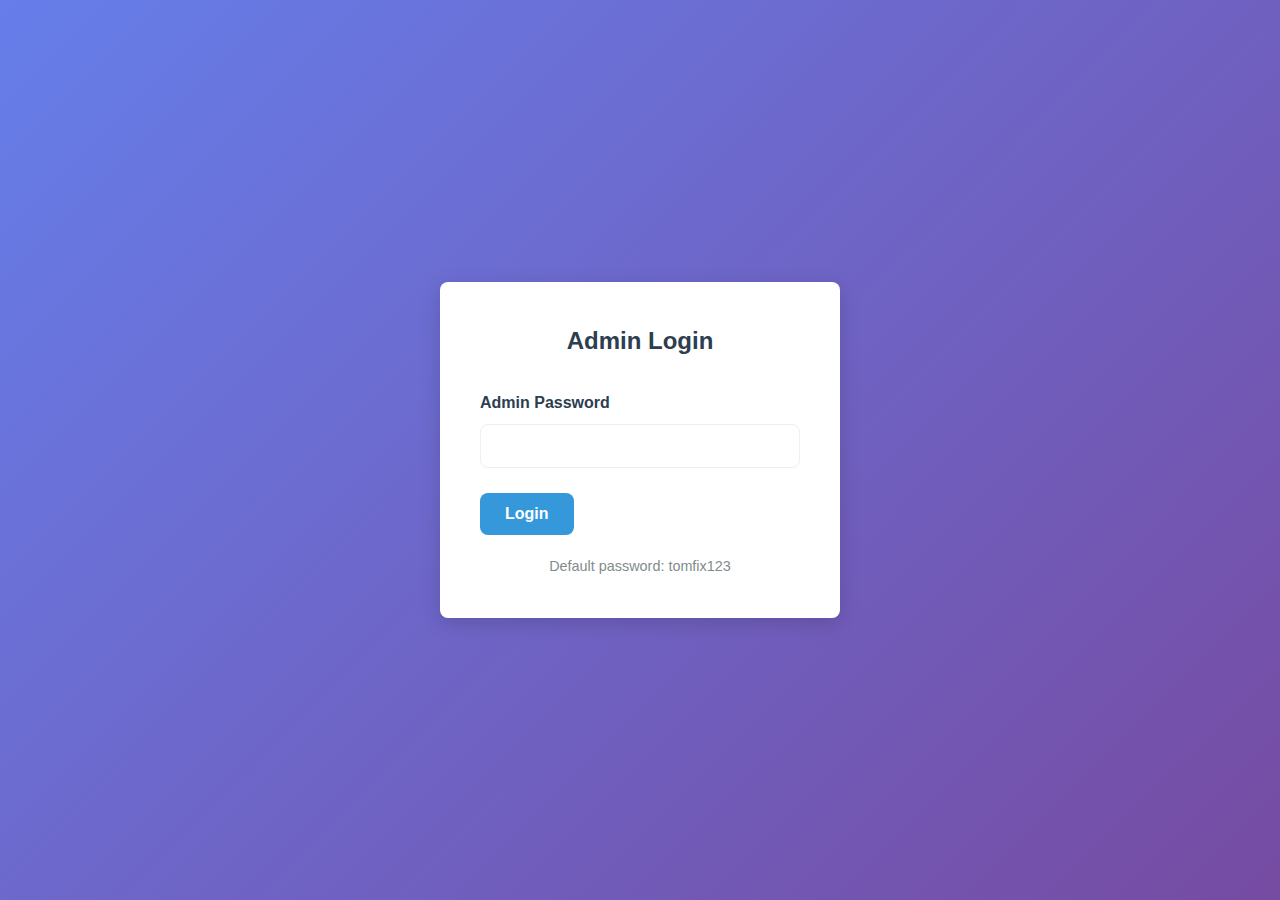
<file: admin-login.html>
<!DOCTYPE html>
<html lang="en">
<head>
    <meta charset="UTF-8">
    <meta name="viewport" content="width=device-width, initial-scale=1.0">
    <title>Admin Login - TOMFIXSITE</title>
    <link rel="stylesheet" href="styles.css">
</head>
<body class="admin-login-body">
    <div class="admin-login-container">
        <div class="admin-login-form">
            <h2>Admin Login</h2>
            <form id="login-form">
                <div class="form-group">
                    <label for="password">Admin Password</label>
                    <input type="password" id="password" name="password" required>
                </div>
                <button type="submit" class="btn primary-btn">Login</button>
            </form>
            <p class="login-note">Default password: tomfix123</p>
        </div>
    </div>

    <script src="js/config.js"></script>
    <script src="js/main.js"></script>
    <script>
        document.getElementById('login-form').addEventListener('submit', function(e) {
            e.preventDefault();
            const password = document.getElementById('password').value;
            
            if (adminLogin(password)) {
                window.location.href = 'admin.html';
            } else {
                alert('Invalid password!');
            }
        });
    </script>
</body>
</html>
</file>
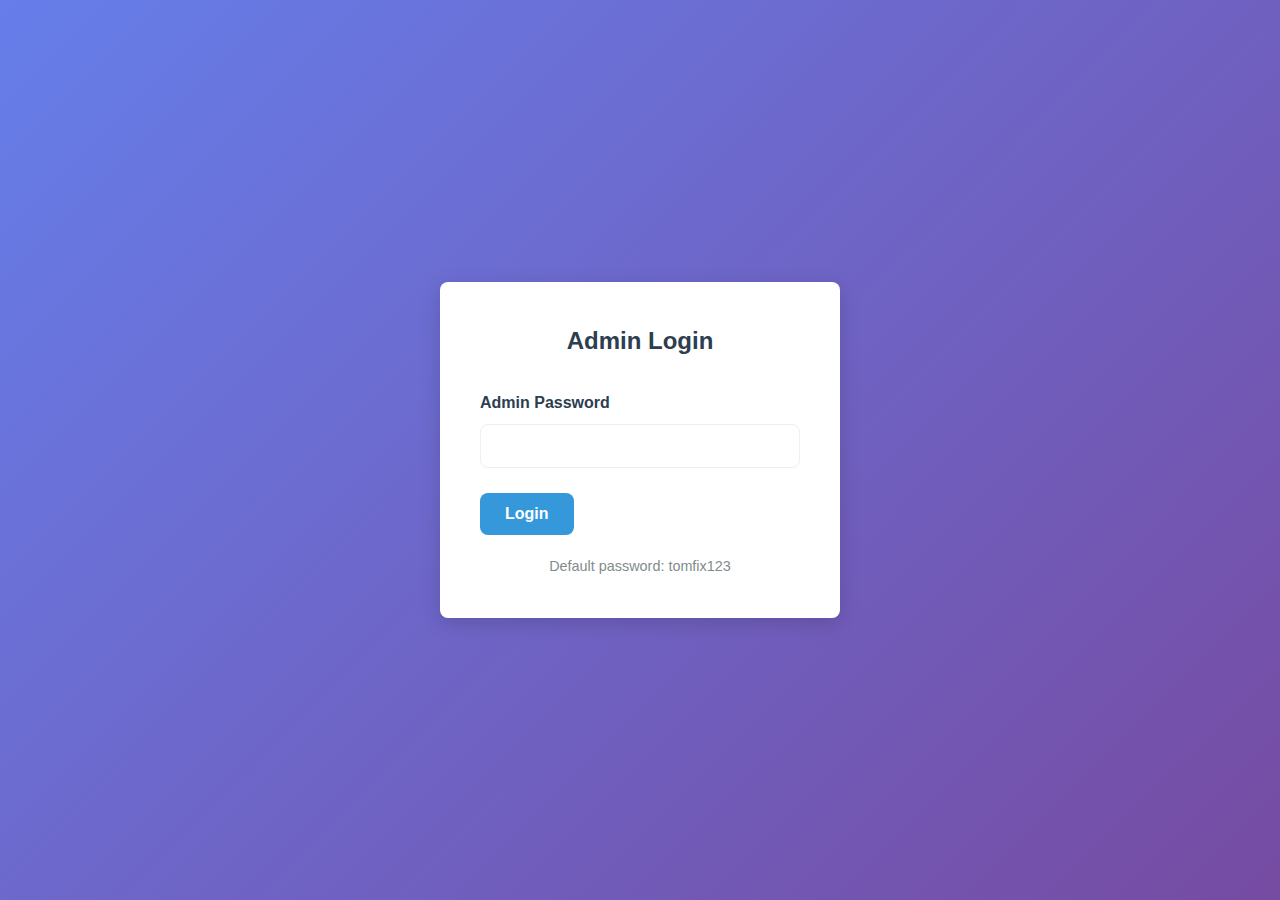
<file: admin.html>
<!DOCTYPE html>
<html lang="en">
<head>
    <meta charset="UTF-8">
    <meta name="viewport" content="width=device-width, initial-scale=1.0">
    <title>Admin - TOMFIXSITE</title>
    <link rel="stylesheet" href="styles.css">
    <link href="https://cdnjs.cloudflare.com/ajax/libs/font-awesome/6.0.0/css/all.min.css" rel="stylesheet">
</head>
<body class="admin-body">
    <header>
        <nav class="navbar">
            <div class="nav-container">
                <div class="logo">
                    <h1>TOMFIXSITE Admin</h1>
                </div>
                <div class="nav-links">
                    <a href="index.html">View Site</a>
                    <a href="#" id="logout-btn">Logout</a>
                </div>
            </div>
        </nav>
    </header>

    <div class="admin-container">
        <div class="admin-sidebar">
            <ul class="admin-menu">
                <li><a href="#dashboard" class="admin-menu-item active" data-tab="dashboard">Dashboard</a></li>
                <li><a href="#upload" class="admin-menu-item" data-tab="upload">Upload Poster</a></li>
                <li><a href="#manage" class="admin-menu-item" data-tab="manage">Manage Posters</a></li>
            </ul>
        </div>

        <div class="admin-content">
            <!-- Dashboard Tab -->
            <div id="dashboard-tab" class="admin-tab active">
                <h2>Dashboard Overview</h2>
                <div class="stats-grid">
                    <div class="stat-card">
                        <h3>Total Posters</h3>
                        <p id="total-posters">0</p>
                    </div>
                    <div class="stat-card">
                        <h3>Public Posters</h3>
                        <p id="public-posters">0</p>
                    </div>
                    <div class="stat-card">
                        <h3>Private Posters</h3>
                        <p id="private-posters">0</p>
                    </div>
                </div>
            </div>

            <!-- Upload Poster Tab -->
            <div id="upload-tab" class="admin-tab">
                <h2>Upload New Poster</h2>
                <form id="upload-poster-form" class="admin-form">
                    <div class="form-group">
                        <label for="poster-title">Poster Title *</label>
                        <input type="text" id="poster-title" name="title" required>
                    </div>
                    
                    <div class="form-group">
                        <label for="poster-category">Category *</label>
                        <select id="poster-category" name="category" required>
                            <option value="public">Public</option>
                            <option value="private">Private</option>
                            <option value="professional">Professional</option>
                        </select>
                    </div>
                    
                    <div class="form-group">
                        <label for="poster-description">Description *</label>
                        <textarea id="poster-description" name="description" rows="3" required></textarea>
                    </div>
                    
                    <div class="form-group">
                        <label for="poster-tags">Tags (comma separated)</label>
                        <input type="text" id="poster-tags" name="tags" placeholder="business, corporate, event">
                    </div>
                    
                    <div class="form-group">
                        <label for="poster-image">Upload Poster Image *</label>
                        <input type="file" id="poster-image" name="image" accept="image/*" required>
                        <small>Select image to upload (JPG, PNG, etc.)</small>
                        <div id="image-preview" class="image-preview"></div>
                    </div>
                    
                    <div class="form-group">
                        <label for="poster-download">Download URL *</label>
                        <input type="url" id="poster-download" name="downloadUrl" required placeholder="https://drive.google.com/your-poster.pdf">
                        <small>Link where users can download the high-quality version</small>
                    </div>
                    
                    <button type="submit" class="btn primary-btn" id="upload-btn">
                        <i class="fas fa-upload"></i> Upload Poster
                    </button>
                </form>
            </div>

            <!-- Manage Posters Tab -->
            <div id="manage-tab" class="admin-tab">
                <h2>Manage Posters</h2>
                <div class="admin-table-container">
                    <table class="admin-table">
                        <thead>
                            <tr>
                                <th>Title</th>
                                <th>Category</th>
                                <th>Image</th>
                                <th>Actions</th>
                            </tr>
                        </thead>
                        <tbody id="posters-table-body">
                            <!-- Posters loaded here -->
                        </tbody>
                    </table>
                </div>
            </div>
        </div>
    </div>

    <div id="admin-success-message" class="success-message">
        <p>Operation completed successfully!</p>
    </div>

    <script src="js/config.js"></script>
    <script src="js/main.js"></script>
    <script src="js/admin.js"></script>
</body>
</html>
</file>
<file: styles.css>
/* Reset and Base Styles */
* {
    margin: 0;
    padding: 0;
    box-sizing: border-box;
}

:root {
    --primary-color: #3498db;
    --primary-dark: #2980b9;
    --secondary-color: #2c3e50;
    --accent-color: #e74c3c;
    --success-color: #27ae60;
    --warning-color: #f39c12;
    --light-bg: #f8f9fa;
    --dark-bg: #2c3e50;
    --text-dark: #2c3e50;
    --text-light: #7f8c8d;
    --white: #ffffff;
    --border-color: #ecf0f1;
    --shadow: 0 2px 10px rgba(0,0,0,0.1);
    --shadow-lg: 0 5px 20px rgba(0,0,0,0.15);
    --border-radius: 8px;
    --transition: all 0.3s ease;
}

body {
    font-family: 'Segoe UI', Tahoma, Geneva, Verdana, sans-serif;
    line-height: 1.6;
    color: var(--text-dark);
    background-color: var(--light-bg);
}

.container {
    max-width: 1200px;
    margin: 0 auto;
    padding: 0 20px;
}

/* Header & Navigation */
.navbar {
    background-color: var(--white);
    box-shadow: var(--shadow);
    position: fixed;
    width: 100%;
    top: 0;
    z-index: 1000;
    backdrop-filter: blur(10px);
}

.nav-container {
    display: flex;
    justify-content: space-between;
    align-items: center;
    padding: 15px 20px;
    max-width: 1200px;
    margin: 0 auto;
}

.logo h1 {
    color: var(--secondary-color);
    font-size: 1.8rem;
    font-weight: 700;
}

.logo a {
    text-decoration: none;
    color: inherit;
}

.nav-links {
    display: flex;
    gap: 30px;
}

.nav-links a {
    text-decoration: none;
    color: var(--text-dark);
    font-weight: 500;
    transition: var(--transition);
    padding: 8px 0;
    position: relative;
}

.nav-links a:hover {
    color: var(--primary-color);
}

.nav-links a.active {
    color: var(--primary-color);
    font-weight: 600;
}

.nav-links a.active::after {
    content: '';
    position: absolute;
    bottom: 0;
    left: 0;
    width: 100%;
    height: 2px;
    background-color: var(--primary-color);
}

.admin-link {
    color: var(--accent-color) !important;
    font-weight: 600;
}

.contact-buttons {
    display: flex;
    gap: 10px;
}

.contact-btn {
    padding: 8px 15px;
    border-radius: var(--border-radius);
    text-decoration: none;
    font-weight: 500;
    transition: var(--transition);
    display: flex;
    align-items: center;
    gap: 5px;
    font-size: 0.9rem;
}

.call-btn {
    background-color: var(--light-bg);
    color: var(--text-dark);
    border: 1px solid var(--border-color);
}

.whatsapp-btn {
    background-color: #25D366;
    color: var(--white);
}

.contact-btn:hover {
    transform: translateY(-2px);
    box-shadow: var(--shadow);
}

/* Hero Section */
.hero {
    background: linear-gradient(135deg, #667eea 0%, #764ba2 100%);
    color: var(--white);
    padding: 150px 20px 100px;
    text-align: center;
    margin-top: 70px;
    position: relative;
    overflow: hidden;
}

.hero::before {
    content: '';
    position: absolute;
    top: 0;
    left: 0;
    right: 0;
    bottom: 0;
    background: url('data:image/svg+xml,<svg xmlns="http://www.w3.org/2000/svg" viewBox="0 0 1000 1000"><polygon fill="rgba(255,255,255,0.05)" points="0,1000 1000,0 1000,1000"/></svg>');
    background-size: cover;
}

.hero-content {
    position: relative;
    z-index: 1;
}

.hero-content h1 {
    font-size: 3rem;
    margin-bottom: 20px;
    font-weight: 700;
    text-shadow: 2px 2px 4px rgba(0,0,0,0.3);
}

.hero-content p {
    font-size: 1.2rem;
    margin-bottom: 30px;
    opacity: 0.9;
    max-width: 600px;
    margin-left: auto;
    margin-right: auto;
}

.hero-buttons {
    display: flex;
    gap: 15px;
    justify-content: center;
    flex-wrap: wrap;
}

.btn {
    padding: 12px 25px;
    border-radius: var(--border-radius);
    text-decoration: none;
    font-weight: 600;
    transition: var(--transition);
    border: none;
    cursor: pointer;
    display: inline-block;
    text-align: center;
    font-size: 1rem;
}

.primary-btn {
    background-color: var(--primary-color);
    color: var(--white);
}

.primary-btn:hover {
    background-color: var(--primary-dark);
    transform: translateY(-3px);
    box-shadow: var(--shadow-lg);
}

.secondary-btn {
    background-color: transparent;
    color: var(--white);
    border: 2px solid var(--white);
}

.secondary-btn:hover {
    background-color: var(--white);
    color: var(--text-dark);
    transform: translateY(-3px);
    box-shadow: var(--shadow-lg);
}

/* Featured Section */
.featured-section {
    padding: 80px 0;
    background-color: var(--white);
}

.featured-section h2 {
    text-align: center;
    margin-bottom: 40px;
    font-size: 2.5rem;
    color: var(--secondary-color);
    font-weight: 700;
}

.featured-grid {
    display: grid;
    grid-template-columns: repeat(auto-fit, minmax(300px, 1fr));
    gap: 25px;
    margin-bottom: 40px;
}

.view-all {
    text-align: center;
}

/* Gallery Section */
.gallery-section {
    padding: 80px 0;
    background-color: var(--white);
}

.gallery-section h2 {
    text-align: center;
    margin-bottom: 40px;
    font-size: 2.5rem;
    color: var(--secondary-color);
    font-weight: 700;
}

.category-filters {
    display: flex;
    justify-content: center;
    gap: 15px;
    margin-bottom: 30px;
    flex-wrap: wrap;
}

.filter-btn {
    padding: 10px 20px;
    background-color: var(--light-bg);
    border: 1px solid var(--border-color);
    border-radius: var(--border-radius);
    cursor: pointer;
    transition: var(--transition);
    font-weight: 500;
}

.filter-btn.active, .filter-btn:hover {
    background-color: var(--primary-color);
    color: var(--white);
    border-color: var(--primary-color);
}

.search-container {
    position: relative;
    max-width: 500px;
    margin: 0 auto 40px;
}

.search-container input {
    width: 100%;
    padding: 12px 20px 12px 45px;
    border: 1px solid var(--border-color);
    border-radius: var(--border-radius);
    font-size: 1rem;
    transition: var(--transition);
}

.search-container input:focus {
    outline: none;
    border-color: var(--primary-color);
    box-shadow: 0 0 0 3px rgba(52, 152, 219, 0.1);
}

.search-container i {
    position: absolute;
    left: 15px;
    top: 50%;
    transform: translateY(-50%);
    color: var(--text-light);
}

.gallery-grid {
    display: grid;
    grid-template-columns: repeat(auto-fill, minmax(280px, 1fr));
    gap: 25px;
}

.poster-card {
    background: var(--white);
    border-radius: var(--border-radius);
    overflow: hidden;
    box-shadow: var(--shadow);
    transition: var(--transition);
    cursor: pointer;
}

.poster-card:hover {
    transform: translateY(-5px);
    box-shadow: var(--shadow-lg);
}

.poster-image {
    width: 100%;
    height: 200px;
    object-fit: cover;
    transition: var(--transition);
}

.poster-card:hover .poster-image {
    transform: scale(1.05);
}

.poster-info {
    padding: 20px;
}

.poster-title {
    font-weight: 600;
    margin-bottom: 8px;
    color: var(--secondary-color);
    font-size: 1.1rem;
}

.poster-category {
    display: inline-block;
    padding: 4px 12px;
    border-radius: 20px;
    font-size: 0.8rem;
    margin-bottom: 12px;
    font-weight: 500;
}

.category-public {
    background-color: #e8f5e9;
    color: #2e7d32;
}

.category-private {
    background-color: #fff3e0;
    color: #ef6c00;
}

.category-professional {
    background-color: #e3f2fd;
    color: #1565c0;
}

/* Request Section */
.request-section {
    padding: 80px 0;
    background-color: var(--light-bg);
}

.request-section h2 {
    text-align: center;
    margin-bottom: 40px;
    font-size: 2.5rem;
    color: var(--secondary-color);
    font-weight: 700;
}

.request-form {
    max-width: 600px;
    margin: 0 auto;
    background: var(--white);
    padding: 40px;
    border-radius: var(--border-radius);
    box-shadow: var(--shadow);
}

.form-group {
    margin-bottom: 25px;
}

.form-group label {
    display: block;
    margin-bottom: 8px;
    font-weight: 600;
    color: var(--secondary-color);
}

.form-group input,
.form-group textarea,
.form-group select {
    width: 100%;
    padding: 12px 15px;
    border: 1px solid var(--border-color);
    border-radius: var(--border-radius);
    font-size: 1rem;
    font-family: inherit;
    transition: var(--transition);
}

.form-group input:focus,
.form-group textarea:focus,
.form-group select:focus {
    outline: none;
    border-color: var(--primary-color);
    box-shadow: 0 0 0 3px rgba(52, 152, 219, 0.1);
}

.form-group textarea {
    resize: vertical;
    min-height: 100px;
}

/* Footer */
footer {
    background-color: var(--dark-bg);
    color: var(--white);
    padding: 50px 0 20px;
}

.footer-content {
    display: grid;
    grid-template-columns: repeat(auto-fit, minmax(250px, 1fr));
    gap: 30px;
    margin-bottom: 30px;
}

.footer-section h3,
.footer-section h4 {
    margin-bottom: 15px;
    color: var(--white);
}

.footer-section p {
    color: #bdc3c7;
    line-height: 1.6;
}

.footer-contact {
    display: flex;
    flex-direction: column;
    gap: 10px;
}

.footer-contact a {
    color: #bdc3c7;
    text-decoration: none;
    transition: var(--transition);
    display: flex;
    align-items: center;
    gap: 8px;
}

.footer-contact a:hover {
    color: var(--white);
}

.footer-bottom {
    text-align: center;
    padding-top: 20px;
    border-top: 1px solid #34495e;
    color: #95a5a6;
}

/* Modal */
.modal {
    display: none;
    position: fixed;
    top: 0;
    left: 0;
    width: 100%;
    height: 100%;
    background-color: rgba(0,0,0,0.7);
    z-index: 2000;
    overflow: auto;
    backdrop-filter: blur(5px);
}

.modal-content {
    background-color: var(--white);
    margin: 5% auto;
    width: 90%;
    max-width: 800px;
    border-radius: var(--border-radius);
    position: relative;
    animation: modalFade 0.3s;
    box-shadow: var(--shadow-lg);
}

@keyframes modalFade {
    from {opacity: 0; transform: translateY(-50px);}
    to {opacity: 1; transform: translateY(0);}
}

.close-modal {
    position: absolute;
    top: 15px;
    right: 20px;
    font-size: 28px;
    font-weight: bold;
    cursor: pointer;
    color: var(--text-light);
    z-index: 10;
    transition: var(--transition);
}

.close-modal:hover {
    color: var(--text-dark);
}

.modal-body {
    padding: 30px;
}

.poster-detail {
    display: grid;
    grid-template-columns: 1fr 1fr;
    gap: 30px;
}

.poster-detail-image {
    width: 100%;
    border-radius: var(--border-radius);
    box-shadow: var(--shadow);
}

.poster-detail-info h3 {
    margin-bottom: 15px;
    color: var(--secondary-color);
    font-size: 1.5rem;
}

.poster-detail-info p {
    margin-bottom: 10px;
    line-height: 1.6;
}

.detail-actions {
    display: flex;
    gap: 15px;
    margin-top: 25px;
    flex-wrap: wrap;
}

/* Success Message */
.success-message {
    display: none;
    position: fixed;
    top: 20px;
    right: 20px;
    background-color: var(--success-color);
    color: var(--white);
    padding: 15px 25px;
    border-radius: var(--border-radius);
    box-shadow: var(--shadow-lg);
    z-index: 3000;
    animation: slideIn 0.3s;
}

@keyframes slideIn {
    from {transform: translateX(100%); opacity: 0;}
    to {transform: translateX(0); opacity: 1;}
}

/* Admin Login Styles */
.admin-login-body {
    background: linear-gradient(135deg, #667eea 0%, #764ba2 100%);
    display: flex;
    justify-content: center;
    align-items: center;
    min-height: 100vh;
    margin: 0;
    padding: 20px;
}

.admin-login-container {
    background: var(--white);
    padding: 40px;
    border-radius: var(--border-radius);
    box-shadow: var(--shadow-lg);
    width: 100%;
    max-width: 400px;
}

.admin-login-form h2 {
    text-align: center;
    margin-bottom: 30px;
    color: var(--secondary-color);
    font-weight: 700;
}

.login-note {
    text-align: center;
    margin-top: 20px;
    font-size: 0.9rem;
    color: var(--text-light);
}

/* Admin Dashboard Styles */
.admin-body {
    background-color: var(--light-bg);
    min-height: 100vh;
}

.admin-container {
    display: flex;
    min-height: calc(100vh - 70px);
}

.admin-sidebar {
    width: 250px;
    background: var(--dark-bg);
    color: var(--white);
    padding: 20px 0;
}

.admin-menu {
    list-style: none;
    padding: 0;
    margin: 0;
}

.admin-menu li {
    margin: 0;
}

.admin-menu-item {
    display: block;
    padding: 15px 25px;
    color: #bdc3c7;
    text-decoration: none;
    transition: var(--transition);
    border-left: 4px solid transparent;
    font-weight: 500;
}

.admin-menu-item:hover,
.admin-menu-item.active {
    background: #34495e;
    color: var(--white);
    border-left-color: var(--primary-color);
}

.admin-content {
    flex: 1;
    padding: 30px;
    background: var(--light-bg);
}

.admin-tab {
    display: none;
}

.admin-tab.active {
    display: block;
}

/* Stats Grid */
.stats-grid {
    display: grid;
    grid-template-columns: repeat(auto-fit, minmax(200px, 1fr));
    gap: 20px;
    margin-bottom: 30px;
}

.stat-card {
    background: var(--white);
    padding: 25px;
    border-radius: var(--border-radius);
    box-shadow: var(--shadow);
    text-align: center;
    transition: var(--transition);
}

.stat-card:hover {
    transform: translateY(-5px);
    box-shadow: var(--shadow-lg);
}

.stat-card h3 {
    margin: 0 0 10px 0;
    color: var(--text-light);
    font-size: 1rem;
    font-weight: 600;
}

.stat-card p {
    margin: 0;
    font-size: 2rem;
    font-weight: bold;
    color: var(--secondary-color);
}

/* Admin Tables */
.admin-table-container {
    background: var(--white);
    border-radius: var(--border-radius);
    box-shadow: var(--shadow);
    overflow: hidden;
}

.admin-table {
    width: 100%;
    border-collapse: collapse;
}

.admin-table th,
.admin-table td {
    padding: 15px;
    text-align: left;
    border-bottom: 1px solid var(--border-color);
}

.admin-table th {
    background: var(--light-bg);
    font-weight: 600;
    color: var(--secondary-color);
}

.admin-table tr:hover {
    background-color: var(--light-bg);
}

/* Admin Forms */
.admin-form {
    background: var(--white);
    padding: 30px;
    border-radius: var(--border-radius);
    box-shadow: var(--shadow);
    max-width: 600px;
}

/* Buttons */
.small-btn {
    padding: 8px 15px;
    font-size: 0.85rem;
    border-radius: var(--border-radius);
}

.danger-btn {
    background-color: var(--accent-color);
    color: var(--white);
    border: none;
}

.danger-btn:hover {
    background-color: #c0392b;
    transform: translateY(-2px);
}

/* Status Badges */
.status-badge {
    padding: 6px 12px;
    border-radius: 20px;
    font-size: 0.8rem;
    font-weight: 600;
    text-transform: capitalize;
}

.status-pending {
    background: #fff3cd;
    color: #856404;
}

.status-completed {
    background: #d4edda;
    color: #155724;
}

/* Utility Classes */
.no-results {
    text-align: center;
    color: var(--text-light);
    font-style: italic;
    padding: 40px;
    grid-column: 1 / -1;
}

.text-center {
    text-align: center;
}

.mt-20 {
    margin-top: 20px;
}

.mb-20 {
    margin-bottom: 20px;
}

/* Responsive Design */
@media (max-width: 768px) {
    .nav-container {
        flex-direction: column;
        gap: 15px;
        text-align: center;
    }
    
    .nav-links {
        flex-wrap: wrap;
        justify-content: center;
    }
    
    .contact-buttons {
        justify-content: center;
    }
    
    .hero-content h1 {
        font-size: 2.2rem;
    }
    
    .hero-buttons {
        flex-direction: column;
        align-items: center;
    }
    
    .poster-detail {
        grid-template-columns: 1fr;
    }
    
    .category-filters {
        flex-direction: column;
        align-items: center;
    }
    
    .filter-btn {
        width: 200px;
    }
    
    .detail-actions {
        justify-content: center;
    }
    
    .admin-container {
        flex-direction: column;
    }
    
    .admin-sidebar {
        width: 100%;
    }
    
    .admin-menu {
        display: flex;
        overflow-x: auto;
    }
    
    .admin-menu-item {
        border-left: none;
        border-bottom: 4px solid transparent;
        white-space: nowrap;
    }
    
    .admin-menu-item.active {
        border-left: none;
        border-bottom-color: var(--primary-color);
    }
    
    .stats-grid {
        grid-template-columns: 1fr;
    }
    
    .admin-table-container {
        overflow-x: auto;
    }
}

@media (max-width: 480px) {
    .hero {
        padding: 120px 20px 80px;
    }
    
    .hero-content h1 {
        font-size: 1.8rem;
    }
    
    .featured-grid,
    .gallery-grid {
        grid-template-columns: 1fr;
    }
    
    .request-form,
    .admin-form {
        padding: 20px;
    }
    
    .modal-content {
        margin: 10% auto;
        width: 95%;
    }
    
    .modal-body {
        padding: 20px;
    }
}

/* Loading States */
.loading {
    opacity: 0.7;
    pointer-events: none;
}

.loading::after {
    content: '';
    position: absolute;
    top: 50%;
    left: 50%;
    transform: translate(-50%, -50%);
    width: 20px;
    height: 20px;
    border: 2px solid #f3f3f3;
    border-top: 2px solid var(--primary-color);
    border-radius: 50%;
    animation: spin 1s linear infinite;
}

@keyframes spin {
    0% { transform: translate(-50%, -50%) rotate(0deg); }
    100% { transform: translate(-50%, -50%) rotate(360deg); }
}

/* Print Styles */
@media print {
    .navbar,
    .contact-buttons,
    .hero-buttons,
    .detail-actions {
        display: none;
    }
    
    .hero {
        margin-top: 0;
        padding: 50px 20px;
    }
    
    body {
        background: white;
        color: black;
    }
}
</file>
